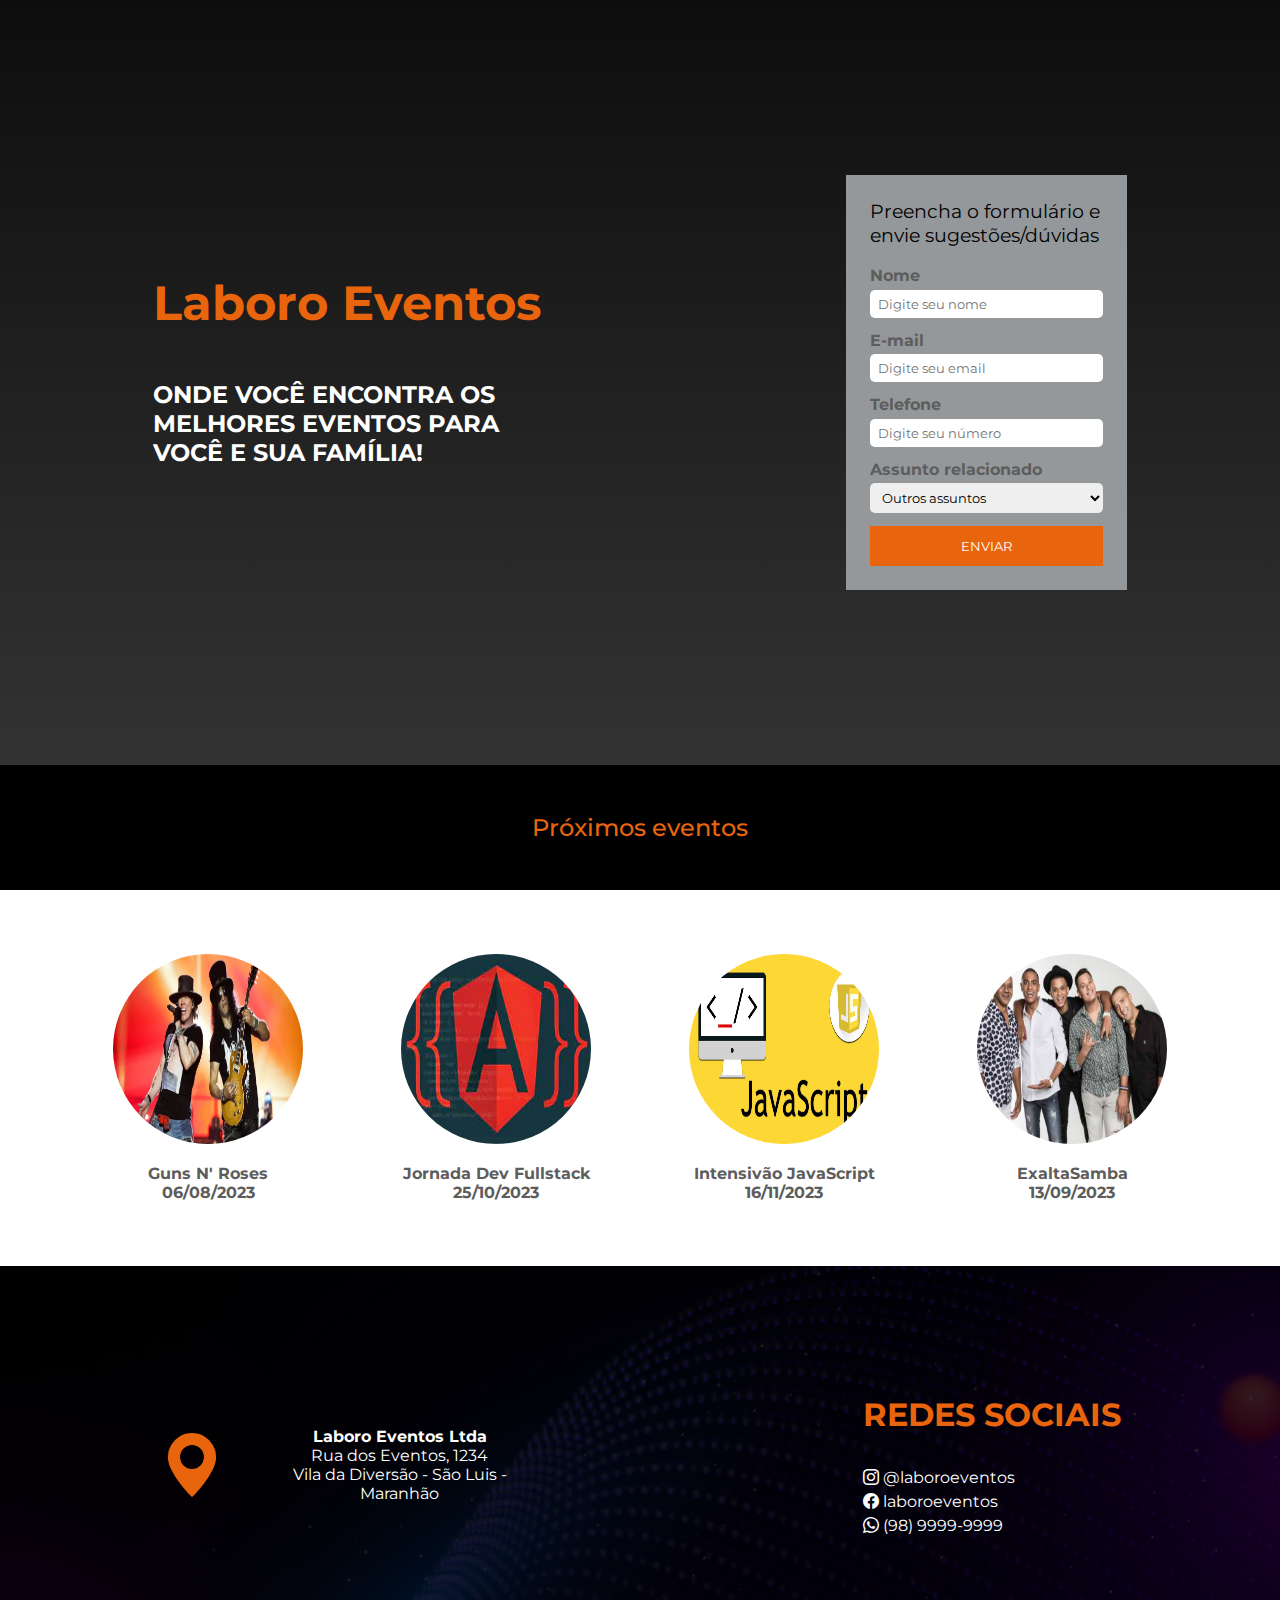
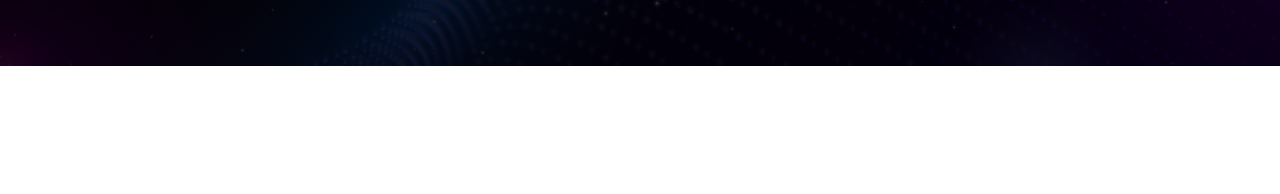
<file: index.html>
<!DOCTYPE html>
<html lang="en">

<head>
    <meta charset="UTF-8">
    <meta http-equiv="X-UA-Compatible" content="IE=edge">
    <meta name="viewport" content="width=device-width, initial-scale=1.0">
    <title>Laboro Eventos</title>

    <!--CSS-->
    <link rel="stylesheet" href="/css/style.css">

    <!--Font-->
    <link rel="preconnect" href="https://fonts.googleapis.com">
    <link rel="preconnect" href="https://fonts.gstatic.com" crossorigin>
    <link
        href="https://fonts.googleapis.com/css2?family=Montserrat:ital,wght@0,100;0,200;0,300;0,400;0,500;0,600;0,700;0,800;0,900;1,100;1,200;1,300;1,400;1,500;1,600;1,700;1,900&display=swap"
        rel="stylesheet">

    <!--ICONS-->
    <link rel="stylesheet" href="https://cdn.jsdelivr.net/npm/bootstrap-icons@1.10.5/font/bootstrap-icons.css">

    

</head>

<body>
    <header id="event-description">
        <div id="disclaimer">
            <h2>Laboro Eventos</h2>
            <p class="about-event">Onde você encontra os melhores eventos para você e sua família!</p>
        </div>

        <div id="subscription-form">
            <p>Preencha o formulário e envie sugestões/dúvidas</p>
            <form>
                <div class="form-group">
                    <label for="name">Nome</label>
                    <input type="text" name="name" placeholder="Digite seu nome" />
                </div>

                <div class="form-group">
                    <label for="email">E-mail</label>
                    <input type="email" name="email" placeholder="Digite seu email" />
                </div>

                <div class="form-group">
                    <label for="phone">Telefone</label>
                    <input type="text" name="phone" placeholder="Digite seu número" />
                </div>

                <div class="form-group">
                    <label for="interest">Assunto relacionado</label>
                    <select name="interesses">
                        <option value="Valores" disabled selected>Valores</option>
                        <option value="formasPagamento" disabled selected>Formas de pagamento</option>
                        <option value="vendaIngressos" disabled selected>Vendas de ingressos</option>
                        <option value="outros" disabled selected>Outros assuntos</option>
                    </select>
                </div>
                <input type="submit" class="btn" value="Enviar">


            </form>
        </div>

    </header>

    <section id="list-events">
        <h2>Próximos eventos</h2>
        <div class="events" id="lista">         
            

            <script>
                let divEvents = document.querySelector("#lista")
                fetch("events.json").then((response) => {
                    response.json().then((dados) => {
                        dados.eventos.map((evento) => {

                divEvents.innerHTML += `<div class="event">
                <a href=${evento.chamada} id="linker">
                <div class="event-img">
                    <img src=${evento.url}></div></a>
                <p>${evento.nome}</p>
                <p>${evento.data}</p>
                
            </div>`
        });
    })
})


            </script>

        </div>

    </section>


    <section id="company">
        <div id="address">
            <i class="bi bi-geo-alt-fill"></i>
            <div id="address-details">
                <p class="company-name"><b>Laboro Eventos Ltda</b></p>
                <p>Rua dos Eventos, 1234</p>
                <p>Vila da Diversão - São Luis - Maranhão</p>
                
            </div>
        </div>
        <div id="about-address">
            <h3>Redes Sociais</h3>
            <p><i class="bi bi-instagram"></i>  @laboroeventos</p>
            <p><i class="bi bi-facebook"></i>   laboroeventos</p>
            <p><i class="bi bi-whatsapp"></i>   (98) 9999-9999</p>
        </div>

    </section>


</body>

</html>
</file>
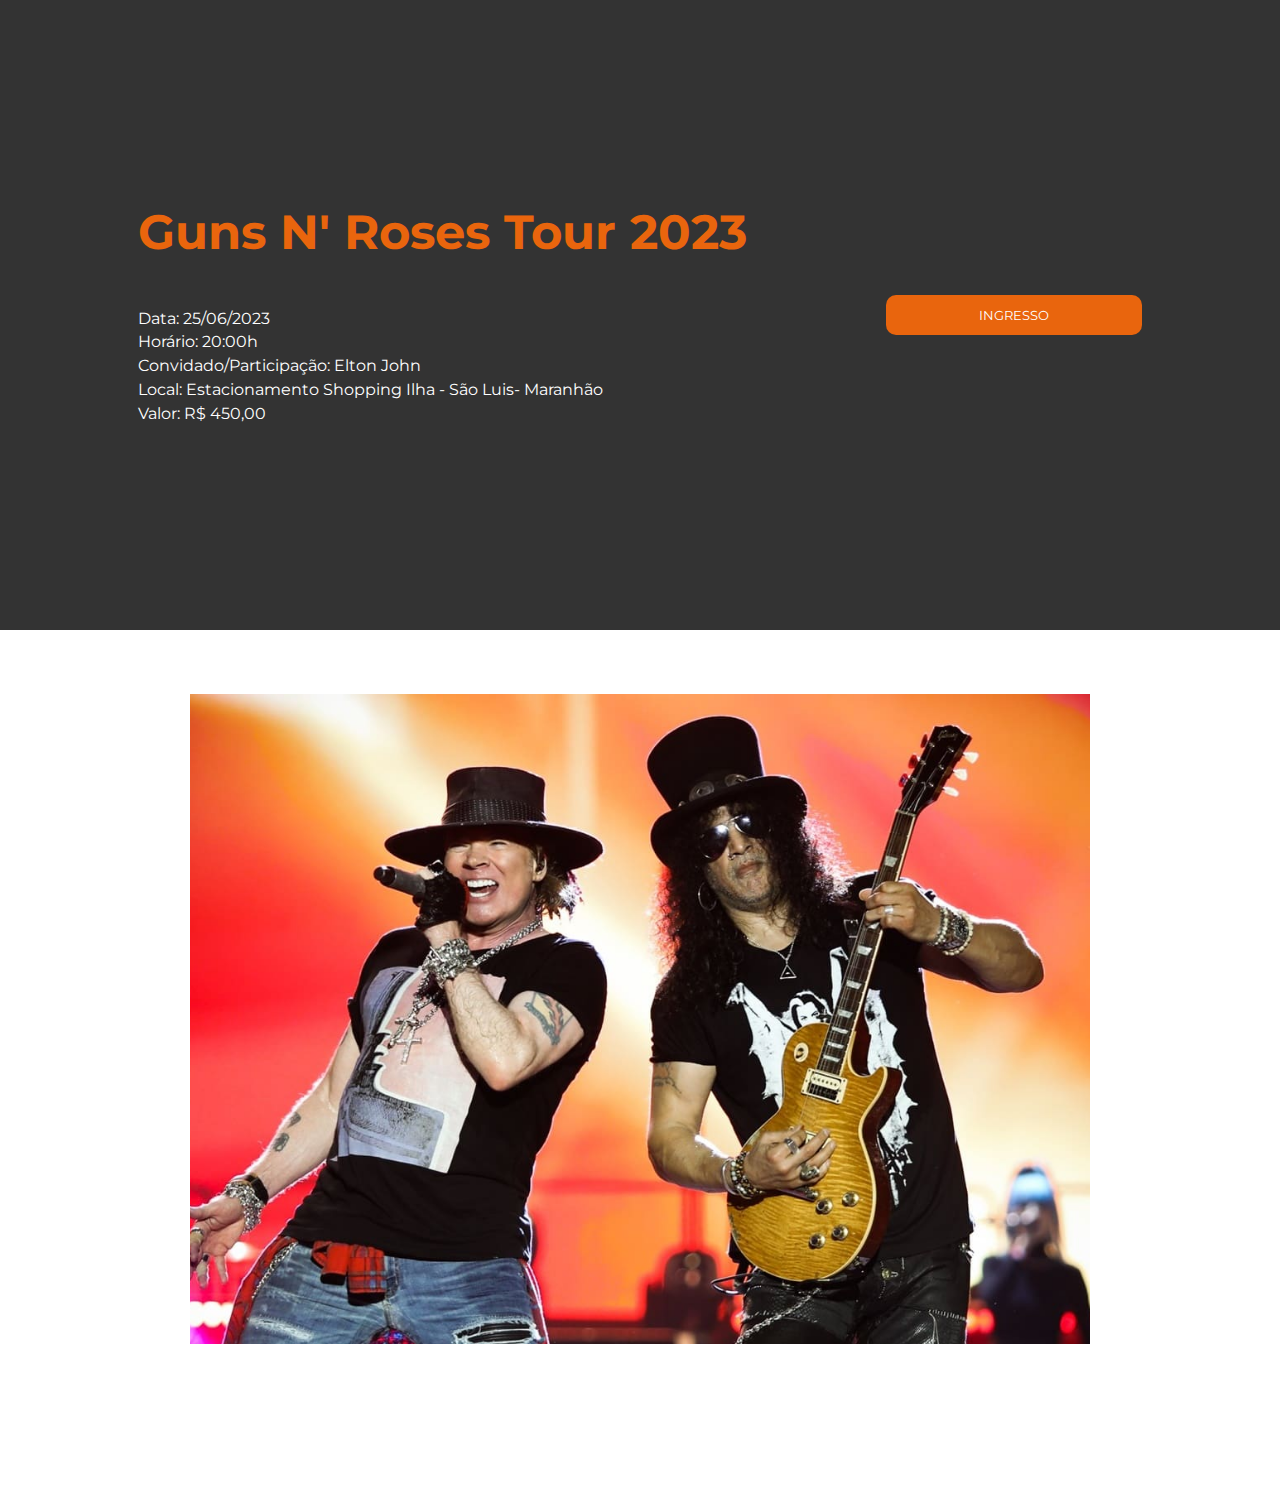
<file: event-detail1.html>
<!DOCTYPE html>
<html lang="en">

<head>
    <meta charset="UTF-8">
    <meta http-equiv="X-UA-Compatible" content="IE=edge">
    <meta name="viewport" content="width=device-width, initial-scale=1.0">
    <title>Laboro Eventos</title>

    <!--CSS-->
    <link rel="stylesheet" href="/css/style.css">

    <!--Font-->
    <link rel="preconnect" href="https://fonts.googleapis.com">
    <link rel="preconnect" href="https://fonts.gstatic.com" crossorigin>
    <link
        href="https://fonts.googleapis.com/css2?family=Montserrat:ital,wght@0,100;0,200;0,300;0,400;0,500;0,600;0,700;0,800;0,900;1,100;1,200;1,300;1,400;1,500;1,600;1,700;1,900&display=swap"
        rel="stylesheet">

    <!--ICONS-->
    <link rel="stylesheet" href="https://cdn.jsdelivr.net/npm/bootstrap-icons@1.10.5/font/bootstrap-icons.css">

    

</head>

<body>
    <header id="event-detail">
        <div id="disclaimer">
            <h2>Guns N' Roses Tour 2023</h2>

            <p class="event-detail">Data: 25/06/2023</p>
            <p class="event-detail">Horário: 20:00h</p>
            <p class="event-detail">Convidado/Participação: Elton John</p>
            <p class="event-detail">Local: Estacionamento Shopping Ilha - São Luis- Maranhão</p>
            <p class="event-detail">Valor: R$ 450,00</p>


         
        </script>
            
               
            
            
        </div>
        <input type="submit"  class="btn-buy" value="Ingresso">

        

    </header>

    <section id="list-events">
        
        <div class="events">         
            
        <div class="event">
                
                <div id="event-1" class="event-detail-img"></div>
                
            </div>




        </div>

    </section>
    

</body>

</html>
</file>
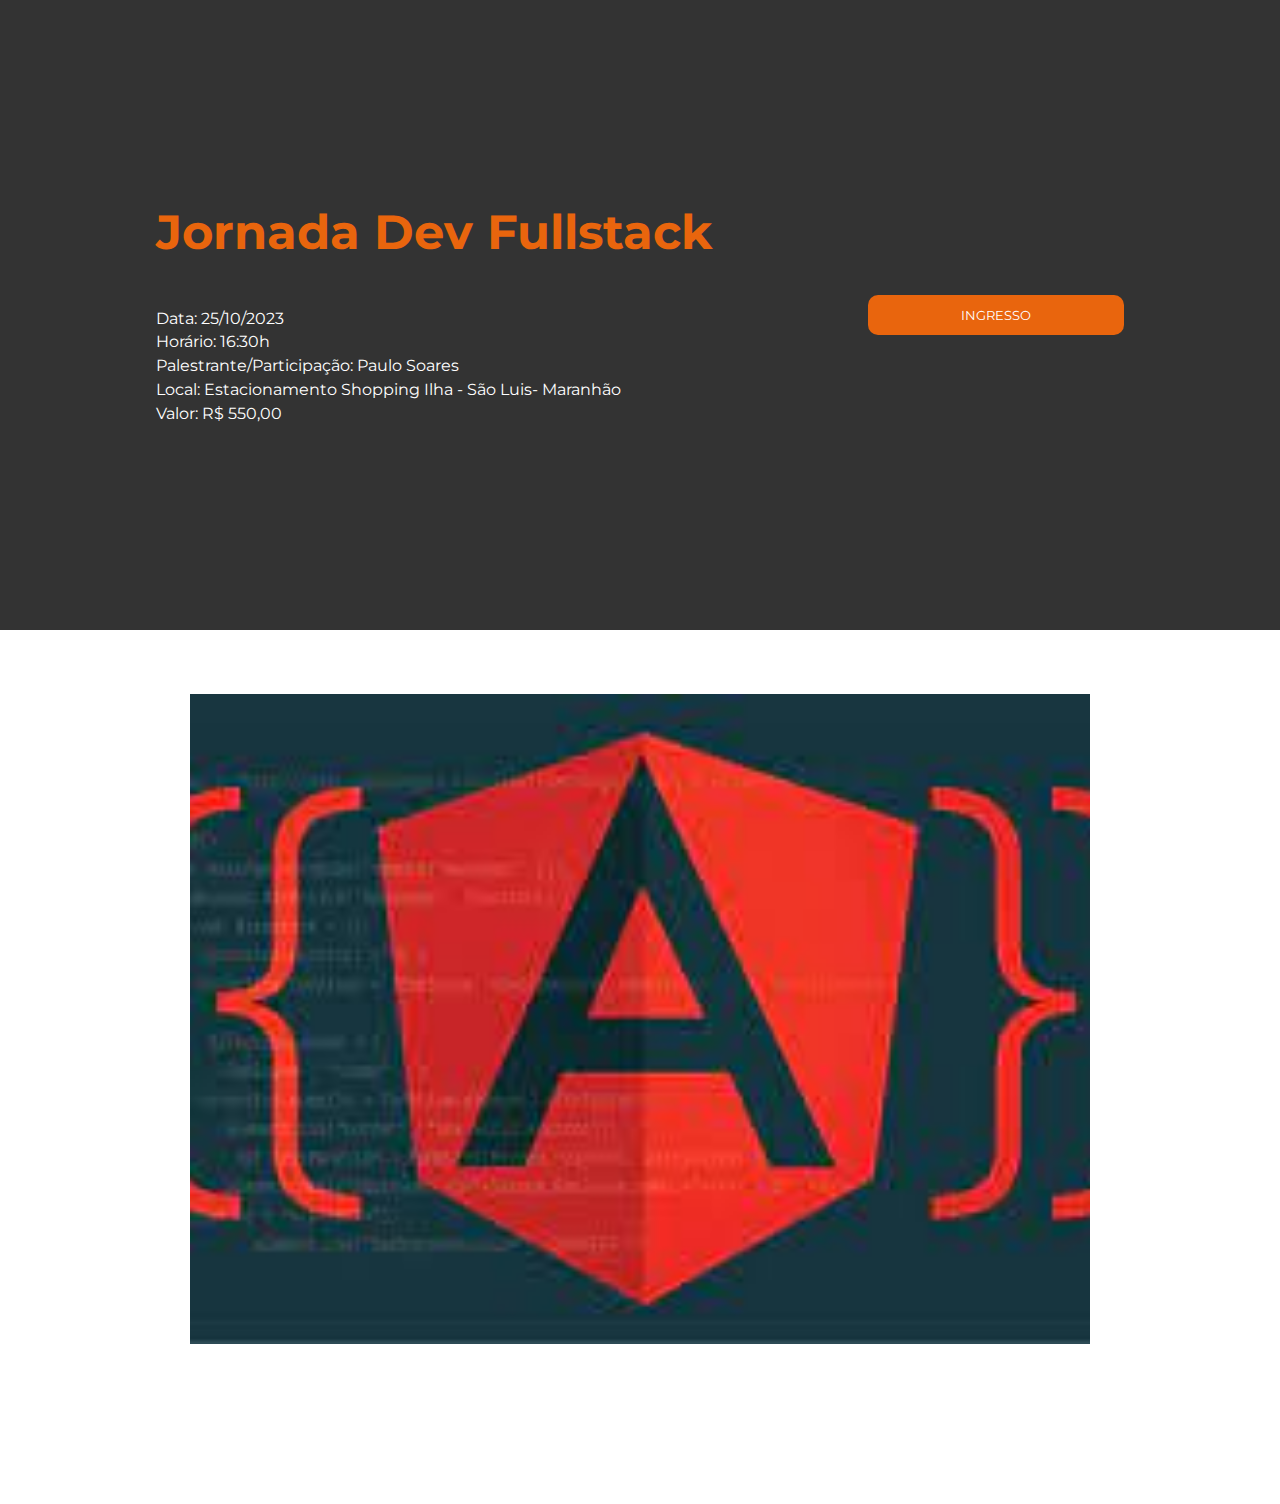
<file: event-detail2.html>
<!DOCTYPE html>
<html lang="en">

<head>
    <meta charset="UTF-8">
    <meta http-equiv="X-UA-Compatible" content="IE=edge">
    <meta name="viewport" content="width=device-width, initial-scale=1.0">
    <title>Laboro Eventos</title>

    <!--CSS-->
    <link rel="stylesheet" href="/css/style.css">

    <!--Font-->
    <link rel="preconnect" href="https://fonts.googleapis.com">
    <link rel="preconnect" href="https://fonts.gstatic.com" crossorigin>
    <link
        href="https://fonts.googleapis.com/css2?family=Montserrat:ital,wght@0,100;0,200;0,300;0,400;0,500;0,600;0,700;0,800;0,900;1,100;1,200;1,300;1,400;1,500;1,600;1,700;1,900&display=swap"
        rel="stylesheet">

    <!--ICONS-->
    <link rel="stylesheet" href="https://cdn.jsdelivr.net/npm/bootstrap-icons@1.10.5/font/bootstrap-icons.css">

    

</head>

<body>
    <header id="event-detail">
        <div id="disclaimer">
            <h2>Jornada Dev Fullstack</h2>

            <p class="event-detail">Data: 25/10/2023</p>
            <p class="event-detail">Horário: 16:30h</p>
            <p class="event-detail">Palestrante/Participação: Paulo Soares</p>
            <p class="event-detail">Local: Estacionamento Shopping Ilha - São Luis- Maranhão</p>
            <p class="event-detail">Valor: R$ 550,00</p>


         
        </script>
            
               
            
            
        </div>
        <input type="submit"  class="btn-buy" value="Ingresso">

        

    </header>

    <section id="list-events">
        
        <div class="events">         
            
        <div class="event">
                
                <div id="event-2" class="event-detail-img"></div>
                
            </div>




        </div>

    </section>
    

</body>

</html>
</file>
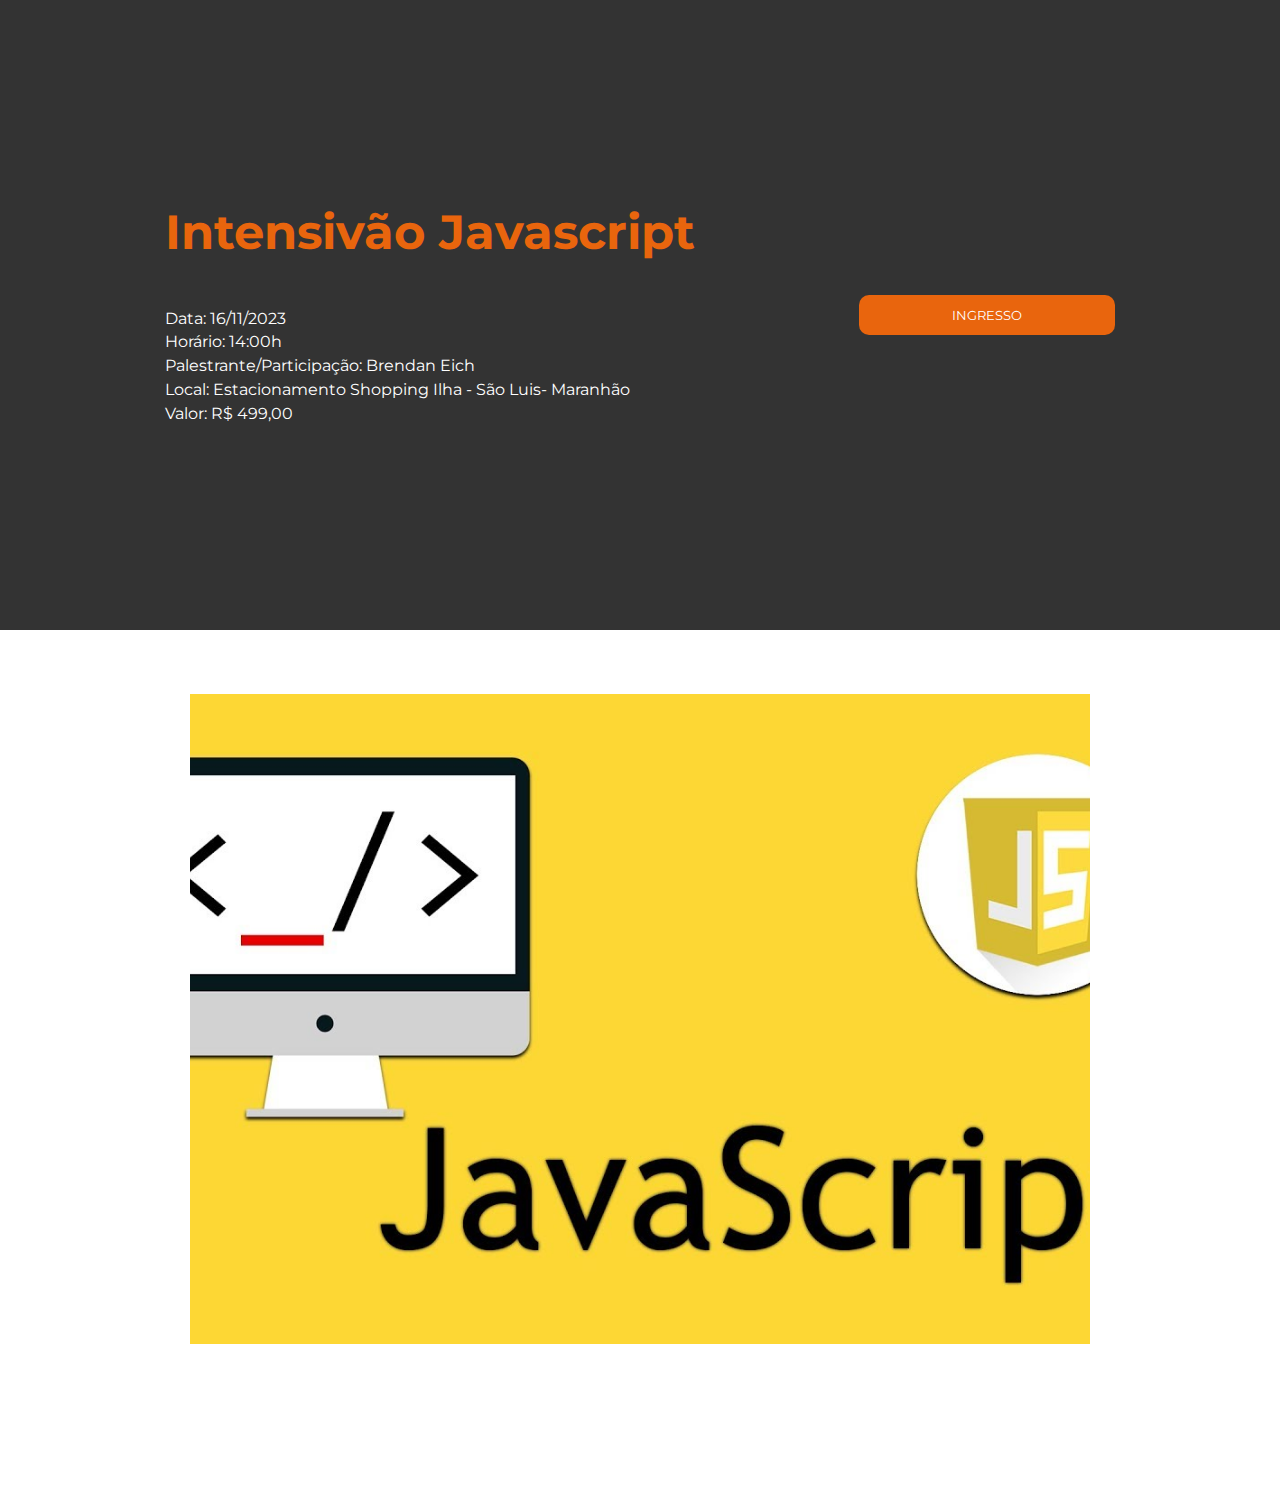
<file: event-detail3.html>
<!DOCTYPE html>
<html lang="en">

<head>
    <meta charset="UTF-8">
    <meta http-equiv="X-UA-Compatible" content="IE=edge">
    <meta name="viewport" content="width=device-width, initial-scale=1.0">
    <title>Laboro Eventos</title>

    <!--CSS-->
    <link rel="stylesheet" href="/css/style.css">

    <!--Font-->
    <link rel="preconnect" href="https://fonts.googleapis.com">
    <link rel="preconnect" href="https://fonts.gstatic.com" crossorigin>
    <link
        href="https://fonts.googleapis.com/css2?family=Montserrat:ital,wght@0,100;0,200;0,300;0,400;0,500;0,600;0,700;0,800;0,900;1,100;1,200;1,300;1,400;1,500;1,600;1,700;1,900&display=swap"
        rel="stylesheet">

    <!--ICONS-->
    <link rel="stylesheet" href="https://cdn.jsdelivr.net/npm/bootstrap-icons@1.10.5/font/bootstrap-icons.css">

    

</head>

<body>
    <header id="event-detail">
        <div id="disclaimer">
            <h2>Intensivão Javascript</h2>

            <p class="event-detail">Data: 16/11/2023</p>
            <p class="event-detail">Horário: 14:00h</p>
            <p class="event-detail">Palestrante/Participação: Brendan Eich</p>
            <p class="event-detail">Local: Estacionamento Shopping Ilha - São Luis- Maranhão</p>
            <p class="event-detail">Valor: R$ 499,00</p>


         
        </script>
            
               
            
            
        </div>
        <input type="submit"  class="btn-buy" value="Ingresso">

        

    </header>

    <section id="list-events">
        
        <div class="events">         
            
        <div class="event">
                
                <div id="event-3" class="event-detail-img"></div>
                
            </div>




        </div>

    </section>
    

</body>

</html>
</file>
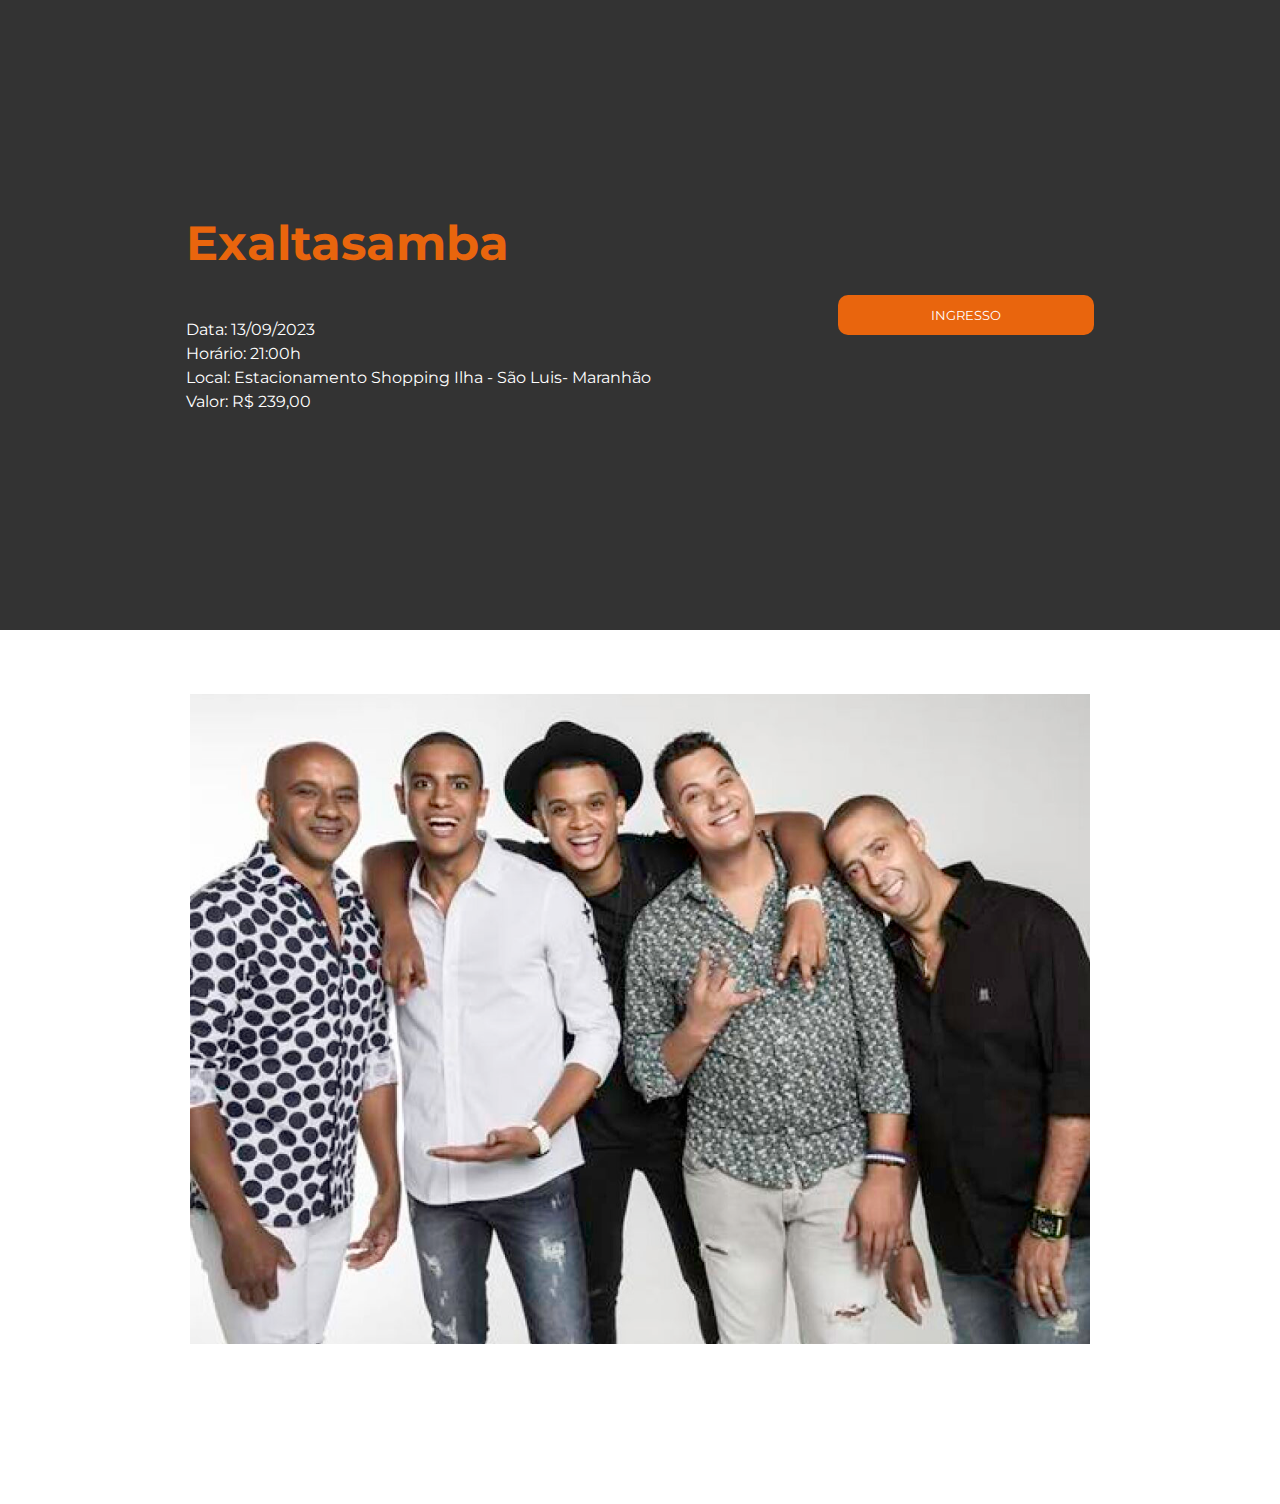
<file: event-detail4.html>
<!DOCTYPE html>
<html lang="en">

<head>
    <meta charset="UTF-8">
    <meta http-equiv="X-UA-Compatible" content="IE=edge">
    <meta name="viewport" content="width=device-width, initial-scale=1.0">
    <title>Laboro Eventos</title>

    <!--CSS-->
    <link rel="stylesheet" href="/css/style.css">

    <!--Font-->
    <link rel="preconnect" href="https://fonts.googleapis.com">
    <link rel="preconnect" href="https://fonts.gstatic.com" crossorigin>
    <link
        href="https://fonts.googleapis.com/css2?family=Montserrat:ital,wght@0,100;0,200;0,300;0,400;0,500;0,600;0,700;0,800;0,900;1,100;1,200;1,300;1,400;1,500;1,600;1,700;1,900&display=swap"
        rel="stylesheet">

    <!--ICONS-->
    <link rel="stylesheet" href="https://cdn.jsdelivr.net/npm/bootstrap-icons@1.10.5/font/bootstrap-icons.css">

    

</head>

<body>
    <header id="event-detail">
        <div id="disclaimer">
            <h2>Exaltasamba</h2>

            <p class="event-detail">Data: 13/09/2023</p>
            <p class="event-detail">Horário: 21:00h</p>
            <p class="event-detail">Local: Estacionamento Shopping Ilha - São Luis- Maranhão</p>
            <p class="event-detail">Valor: R$ 239,00</p>


         
        </script>
            
               
            
            
        </div>
        <input type="submit"  class="btn-buy" value="Ingresso">

        

    </header>

    <section id="list-events">
        
        <div class="events">         
            
        <div class="event">
                
                <div id="event-4" class="event-detail-img"></div>
                
            </div>




        </div>

    </section>
    

</body>

</html>
</file>
<file: css/style.css>
:root {
    --primary: #e9650d;
    --secondary: #95989A;
    --text-color: #fff;
    --text-secondary: #000;
    --text-tertiary: #5d5d5d;
}

* {
    font-family: "MOntserrat";
    margin: 0;
    padding: 0;
    box-sizing: border-box;
}

body {
    padding-bottom: 80px;
}

/*Event form*/
#event-description {
    background: linear-gradient(rgba(0, 0, 0, 0.95), rgba(0, 0, 0, 0.8));
    background-position: center;
    background-size: cover;
    height: 85vh;
    display: flex;
    justify-content: space-around;
    align-items: center;
    color: var(--text-color);
}

#event-detail {
    background: linear-gradient(rgba(0, 0, 0, 0.8), rgba(0, 0, 0, 0.8));
    background-position: center;
    background-size: cover;
    height: 70vh;
    display: flex;
    justify-content: space-evenly;
    align-items: center;
    color: var(--text-color);
}

#event-detail .btn-buy {
    max-width: 20%;
}

#disclaimer h2 {
    color: var(--primary);
}

#disclaimer h2 {
    font-size: 3em;
    margin-bottom: 1em;
}

#disclaimer .about-event {
    font-size: 1.5em;
    text-transform: uppercase;
    max-width: 350px;
    font-weight: bold;
    margin-bottom: 1em;
}

#disclaimer p {
    font-size: 1em;
    margin-bottom: 0.3em;
}

#subscription-form {
    background-color: var(--secondary);
    padding: 1.5em;
    max-width: 22%;
}

#subscription-form p {
    font-size: 1.2em;
    color: var(--text-secondary);
    margin-bottom: 1em;
}

.form-group {
    display: flex;
    flex-direction: column;
    margin-bottom: 0.8em;
}

.form-group label {
    color: var(--text-tertiary);
    margin-bottom: .3em;
    font-weight: bold;
}

.form-group input,
.form-group select {
    padding: 6px 8px;
    border-radius: 5px;
    border: none;
    outline: none;
}


.btn {
    background-color: var(--primary);
    color: var(--text-color);
    text-transform: uppercase;
    width: 100%;
    border: none;
    padding: 12px;
    cursor: pointer;

}

.btn-buy {
    background-color: var(--primary);
    color: var(--text-color);
    text-transform: uppercase;
    width: 40%;
    border: none;
    border-radius: 10px;
    padding: 12px;
    cursor: pointer;
    justify-content: center;

}

.btn:hover {
    opacity: .8;
}

/*Events section */

#list-events h2 {
    background-color: var(--text-secondary);
    color: var(--primary);
    text-align: center;
    padding: 2em;
    font-weight: 500;
}

.events {
    display: flex;
    justify-content: space-around;
    padding: 4em;
    width: 100%;
    margin: 0 auto;
    background-color: var(--text-color);

}

.event {
    text-align: center;
    display: flex;
    flex-direction: column;
    align-items: center;
    max-width: 20%;
    color: var(--text-tertiary);
    font-weight: bold;
}

.event .event-img img {
    width: 190px;
    height: 190px;
    border-radius: 50%;
    background-size: cover;
    background-position: center;
    margin-bottom: 1em;
}

.event-detail-img {
    width: 900px;
    height: 650px;
    background-size: cover;
    background-position: center;
    margin-bottom: 1em;
}



#event-1 {
    background-image: url("../img/sqr-1.jpg");
}

#event-2 {
    background-image: url("../img/sqr-2.jpg");
}

#event-3 {
    background-image: url("../img/sqr-3.jpg");
}

#event-4 {
    background-image: url("../img/sqr-4.jpg");
}



/*Company location */
#company {
    height: 400px;
    background: linear-gradient(rgba(0,0,0,.8), rgba(0,0,0,.8)), url("../img/hrz-1.jpg");
    background-position: center;
    background-size: cover;
    display: flex;
    align-items: center;
    justify-content: space-around;
    color: var(--text-color);
    margin-bottom: 3em;
}


#address, #about-address {
    max-width: 30%;

}

#address {
    display: flex;
}

#address i {
    color: var(--primary);
    font-size: 4em;
    margin-right: .5em ;
}

#address-details {
    text-align: center;
    font-size: 1em;
}

#about-address h3 {
    color: var(--primary);
    font-size: 2em;
    margin-bottom: 1em;
    text-transform: uppercase;
}

#about-address p {
    line-height: 1.5em;
}



/* Mobile */
@media (max-width: 450px) {

    /* Event form */
    #event-description {
        flex-direction: column;
        height:  auto;
    }

    #disclaimer {
        padding: 2em;
    }

    #disclaimer h2 {
        margin-bottom: 0.5em;
    }

    #subscription-form {
        max-width: 70%;
        margin-bottom: 2em;

    }

    /*Events section*/
    .events {
        flex-direction: column;
        align-items: center;
        width: auto;
        padding: 2em;
    }

    .benefit {
        max-width: 100%;
        margin-bottom: 2em;
    }

    /*Event location */
    #address {
        flex-direction: column;
        height: auto;
        text-align: center;
        padding: 2em 2;
    }

    #address {
        order: 2;
        flex-direction: column;
        max-width: 100%;
    }

    #address i {
        margin: .3em 0;
    }

    #about-address {
        order: 1;
        max-width: 100%;
    }



}
</file>
